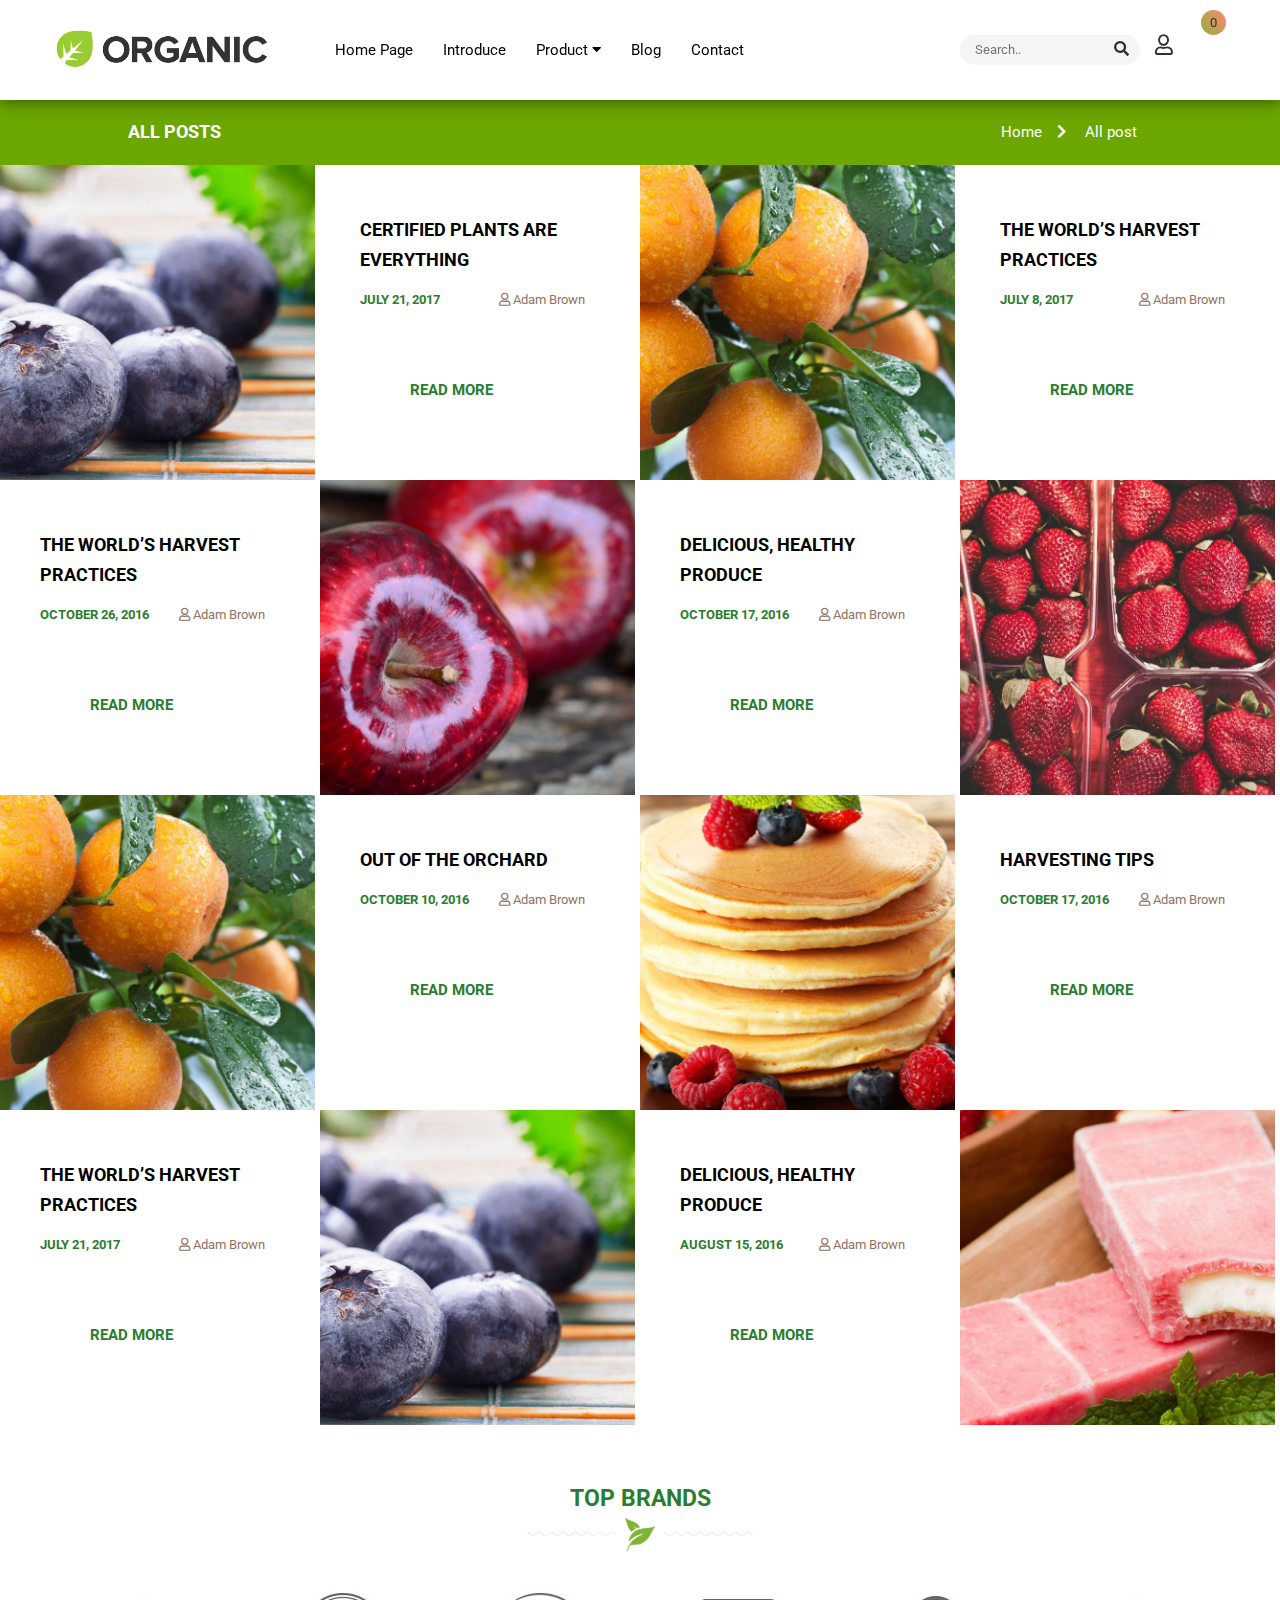
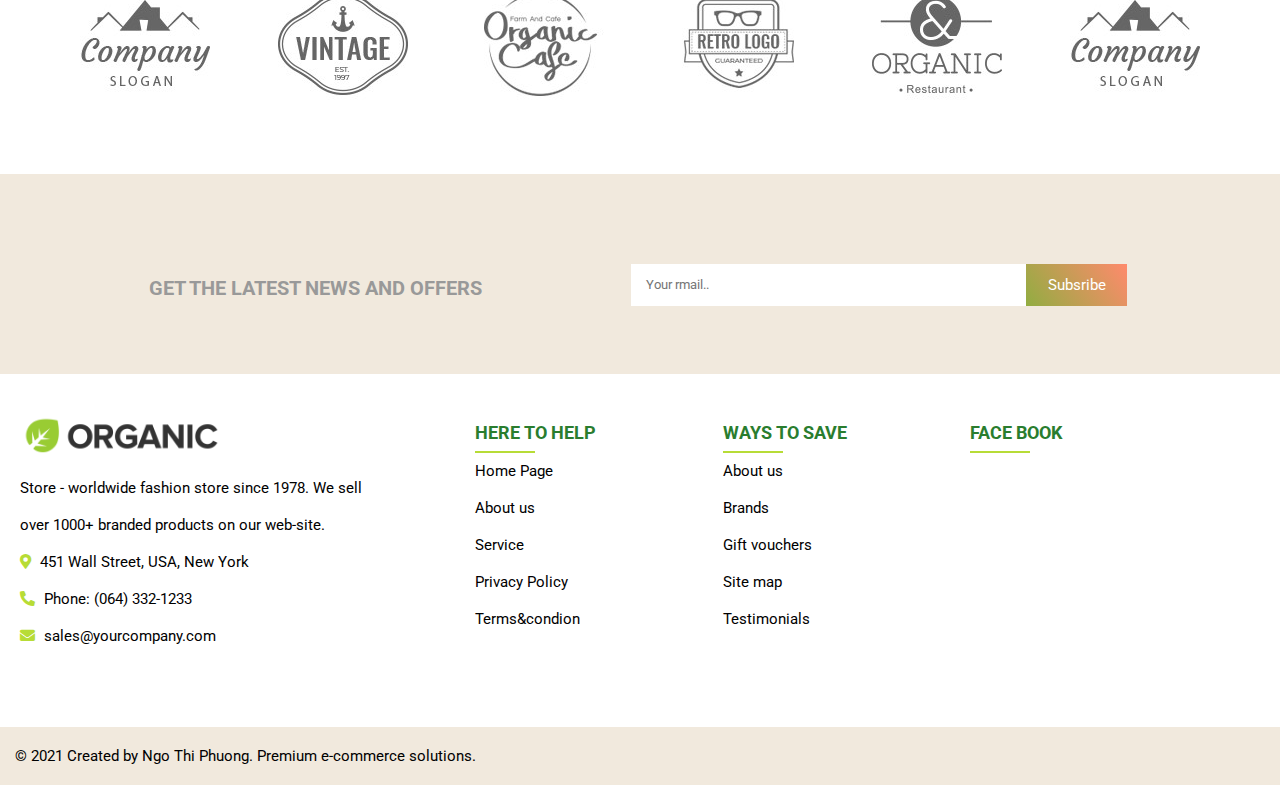
<file: blog.html>
<!DOCTYPE html>
<html lang="en">

<head>
    <meta charset="UTF-8">
    <meta http-equiv="X-UA-Compatible" content="IE=edge">
    <meta name="viewport" content="width=device-width, initial-scale=1.0">
    <title>Document</title>
    <link rel="stylesheet" href="style.css">
    <link rel="stylesheet" href="styleblog1.css">
    <link rel="stylesheet" href="https://pro.fontawesome.com/releases/v5.10.0/css/all.css" />
    <link
        href="https://fonts.googleapis.com/css2?family=Montserrat:ital,wght@0,300;0,400;1,300;1,400&family=Roboto:ital,wght@0,100;0,300;1,100;1,300&display=swap"
        rel="stylesheet">
</head>

<body>
    <div id="container">
        <div id="header">
            <div class="header-logo">
                <img class="oganic" src="img/logo1.png" alt="">

            </div>
            <div class="menu">
                <div class="menu-item">
                    <ul class="menu-item1">
                        <li><a href="index.html">Home Page</a></li>
                        <li><a href="gioithieu.html
                            ">Introduce</a></li>
                        <li><a href="sanpham.html">Product <i class="fas fa-caret-down"></i>

                            </a>
                            <ul class="submenu">
                                <li><a href="sanpham.html">
                                        Vegetables</a></li>
                                <li><a href="sanpham.html">Seafood </a></li>
                                <li><a href="sanpham.html">Radish</a></li>
                                <li><a href="sanpham.html">Nuts</a></li>
                                <li><a href="sanpham.html">Fresh food</a></li>

                            </ul>
                        </li>
                        <li><a href="blog.html">Blog</a></li>
                        <li><a href="lienhe.html">Contact</a></li>
                    </ul>

                </div>
            </div>
            <div class="cac-icon">
                <div class="search">
                    <input type="text " placeholder="Search..">
                    <i class="fas fa-search"></i>
                </div>
                <div class="icon">
                    <i class="far fa-user user">
                        <div class="people">
                            <a class="nut " href="">Đăng nhập</a>

                            <a class="nut" href="">Đăng kí</a>

                        </div>
                    </i>
                    <i class="far fa-shopping-basket">
                        <div class="giohang">
                            <p>Không có sản phẩm nào trong giỏ hàng</p>
                        </div>
                        <div class="number1">
                            <p>0</p>
                        </div>
                    </i>


                </div>

            </div>
        </div>
        <div id="content-block">

            <div class="block-all">

                <div class="block-top">
                    <div class="all">
                        <h3>ALL POSTS</h3>

                    </div>
                    <div class="all-right">
                        <a href="">Home</a><i class="fas fa-chevron-right"></i>
                        <a href="">All post</a>
                    </div>

                </div>
            </div>
            <div class="block-item">

                <div class="block-item1">
                    <a class="icon-eye" href=""><i class="fas fa-eye"></i></a>
                    <img src="img/blog4.jpg" alt="">
                    <div class="test">

                    </div>


                </div>

                <div class="block-item2">
                    <h3>CERTIFIED PLANTS ARE EVERYTHING</h3>
                    <div class="item2-text">
                        <p class="july">JULY 21, 2017 </p>
                        <p class="people-adam"> <i class="far fa-user user"></i> Adam Brown</p>

                    </div>
                    <p><a class="read-more" href="">
                            <h4>READ MORE

                            </h4>
                        </a></p>
                </div>

                <div class="block-item1">
                    <a class="icon-eye" href=""><i class="fas fa-eye"></i></a>
                    <img src="img/blog8.jpg" alt="">


                </div>

                <div class="block-item2">
                    <h3>The World’s Harvest Practices</h3>
                    <div class="item2-text">
                        <p class="july">JULY 8, 2017 </p>
                        <p class="people-adam"> <i class="far fa-user user"></i> Adam Brown</p>

                    </div>
                    <p><a class="read-more" href="">
                            <h4>READ MORE

                            </h4>
                        </a></p>
                </div>


                <div class="block-item2">
                    <h3>The World’s Harvest Practices</h3>
                    <div class="item2-text">
                        <p class="july">OCTOBER 26, 2016 </p>
                        <p class="people-adam"> <i class="far fa-user user"></i> Adam Brown</p>

                    </div>
                    <p><a class="read-more" href="">
                            <h4>READ MORE

                            </h4>
                        </a></p>
                </div>
                <div class="block-item1">
                    <a class="icon-eye" href=""><i class="fas fa-eye"></i></a><img src="img/blog7.jpg" alt="">
                </div>
                <div class="block-item2">
                    <h3>Delicious, Healthy Produce</h3>
                    <div class="item2-text">
                        <p class="july">OCTOBER 17, 2016 </p>
                        <p class="people-adam"> <i class="far fa-user user"></i> Adam Brown</p>

                    </div>
                    <p><a class="read-more" href="">
                            <h4>READ MORE

                            </h4>
                        </a></p>
                </div>
                <div class="block-item1"> <a class="icon-eye" href=""><i class="fas fa-eye"></i></a><img
                        src="img/blog1.jpg" alt=""></div>
                <div class="block-item1"> <a class="icon-eye" href=""><i class="fas fa-eye"></i></a><img
                        src="img/blog8.jpg" alt=""></div>
                <div class="block-item2">
                    <h3>Out of the Orchard</h3>
                    <div class="item2-text">
                        <p class="july">OCTOBER 10, 2016 </p>
                        <p class="people-adam"> <i class="far fa-user user"></i> Adam Brown</p>

                    </div>
                    <p><a class="read-more" href="">
                            <h4>READ MORE

                            </h4>
                        </a></p>
                </div>
                <div class="block-item1"> <a class="icon-eye" href=""><i class="fas fa-eye"></i></a><img
                        src="img/blog2.jpg" alt=""></div>
                <div class="block-item2">
                    <h3>Harvesting Tips</h3>
                    <div class="item2-text">
                        <p class="july">OCTOBER 17, 2016 </p>
                        <p class="people-adam"> <i class="far fa-user user"></i> Adam Brown</p>

                    </div>
                    <p><a class="read-more" href="">
                            <h4>READ MORE

                            </h4>
                        </a></p>
                </div>


                <div class="block-item2">
                    <h3>The World’s Harvest Practices</h3>
                    <div class="item2-text">
                        <p class="july">JULY 21, 2017 </p>
                        <p class="people-adam"> <i class="far fa-user user"></i> Adam Brown</p>

                    </div>
                    <p><a class="read-more" href="">
                            <h4>READ MORE

                            </h4>
                        </a></p>
                </div>
                <div class="block-item1"> <a class="icon-eye" href=""><i class="fas fa-eye"></i></a><img
                        src="img/blog4.jpg" alt=""></div>
                <div class="block-item2">
                    <h3>Delicious, Healthy Produce</h3>
                    <div class="item2-text">
                        <p class="july">AUGUST 15, 2016 </p>
                        <p class="people-adam"> <i class="far fa-user user"></i> Adam Brown</p>

                    </div>
                    <p><a class="read-more" href="">
                            <h4>READ MORE

                            </h4>
                        </a></p>
                </div>
                <div class="block-item1"> <a class="icon-eye" href=""><i class="fas fa-eye"></i></a><img
                        src="img/blog5.jpg" alt=""></div>


            </div>


        </div>
        <div id="top-barnd-name">
            <h2>top brands</h2>
            <img src="img/footer1.jpg" alt="">
            <div class="khoi-brands">
                <img src="img/top_1.jpg" alt="">
                <img src="img/top_2.jpg" alt="">
                <img src="img/top_3.jpg" alt="">
                <img src="img/top_4.jpg" alt="">
                <img src="img/top_8.jpg" alt="">
                <img src="img/top_6.jpg" alt="">
                
            </div>


        </div>
        <div id="footer">
            <div class="footer-top">
                <h2 class="the_laster">GET THE LATEST NEWS AND OFFERS
                </h2>

                <div class="subsribe">
                    <div class="subsribe-item">

                        <input type="search" placeholder="Your rmail..">
                        <button>Subsribe</button>
                    </div>

                </div>
            </div>
            <div class="footer-bottom">
                <div class="block-footer">
                    <div class="footer-item item-left">
                        <img src="img/logo1.png" alt="">

                        <ul class="store">

                            <li>


                                Store - worldwide fashion store since 1978. We sell over 1000+ branded products on
                                our web-site.</li>

                            <li> <i class="fas fa-map-marker-alt"></i>
                                <p>

                                    451 Wall Street, USA, New York
                            </li>
                            </p>
                            <li><i class="fas fa-phone-alt"></i>
                                <p>

                                    Phone: (064) 332-1233
                            </li>
                            </p>
                            <li> <i class="fas fa-envelope"></i>

                                <p>

                                    sales@yourcompany.com
                            </li>
                            </p>
                        </ul>

                    </div>
                    <div class="footer-item">
                        <h2 class="the_laster">HERE TO HELP</h2>
                        <hr class="footer_hr">
                        <ul>
                            <li>
                                Home Page</li>
                            <li>
                                About us</li>
                            <li>Service</li>
                            <li>Privacy Policy</li>
                            <li>Terms&condion</li>
                        </ul>


                    </div>
                    <div class="footer-item ">
                        <h2 class="the_laster">WAYS TO SAVE</h2>
                        <hr class="footer_hr">
                        <ul>
                            <li>About us</li>
                            <li>Brands</li>
                            <li>Gift vouchers</li>
                            <li>Site map</li>
                            <li>Testimonials</li>
                        </ul>

                    </div>
                    <div class="footer-item">
                        <h2 class="the_laster">FACE BOOK</h2>
                        <hr class="footer_hr">
                        <iframe class="facebook"
                            src="https://www.facebook.com/plugins/page.php?href=https%3A%2F%2Fwww.facebook.com%2Feve.taoenvy%2F&tabs=timeline&width=290&height=235px&small_header=true&adapt_container_width=true&hide_cover=true&show_facepile=true&appId"
                            width="290" height="235px" style="border:none;overflow:hidden" scrolling="no"
                            frameborder="0" allowfullscreen="true"
                            allow="autoplay; clipboard-write; encrypted-media; picture-in-picture; web-share"></iframe>
                    </div>
                </div>

                <div class="make_by_creat">

                    <p class="make-by">
                        © 2021 Created by Ngo Thi Phuong. Premium e-commerce solutions.
                    </p>
                </div>

            </div>


        </div>


    </div>



</body>

</html>
</file>
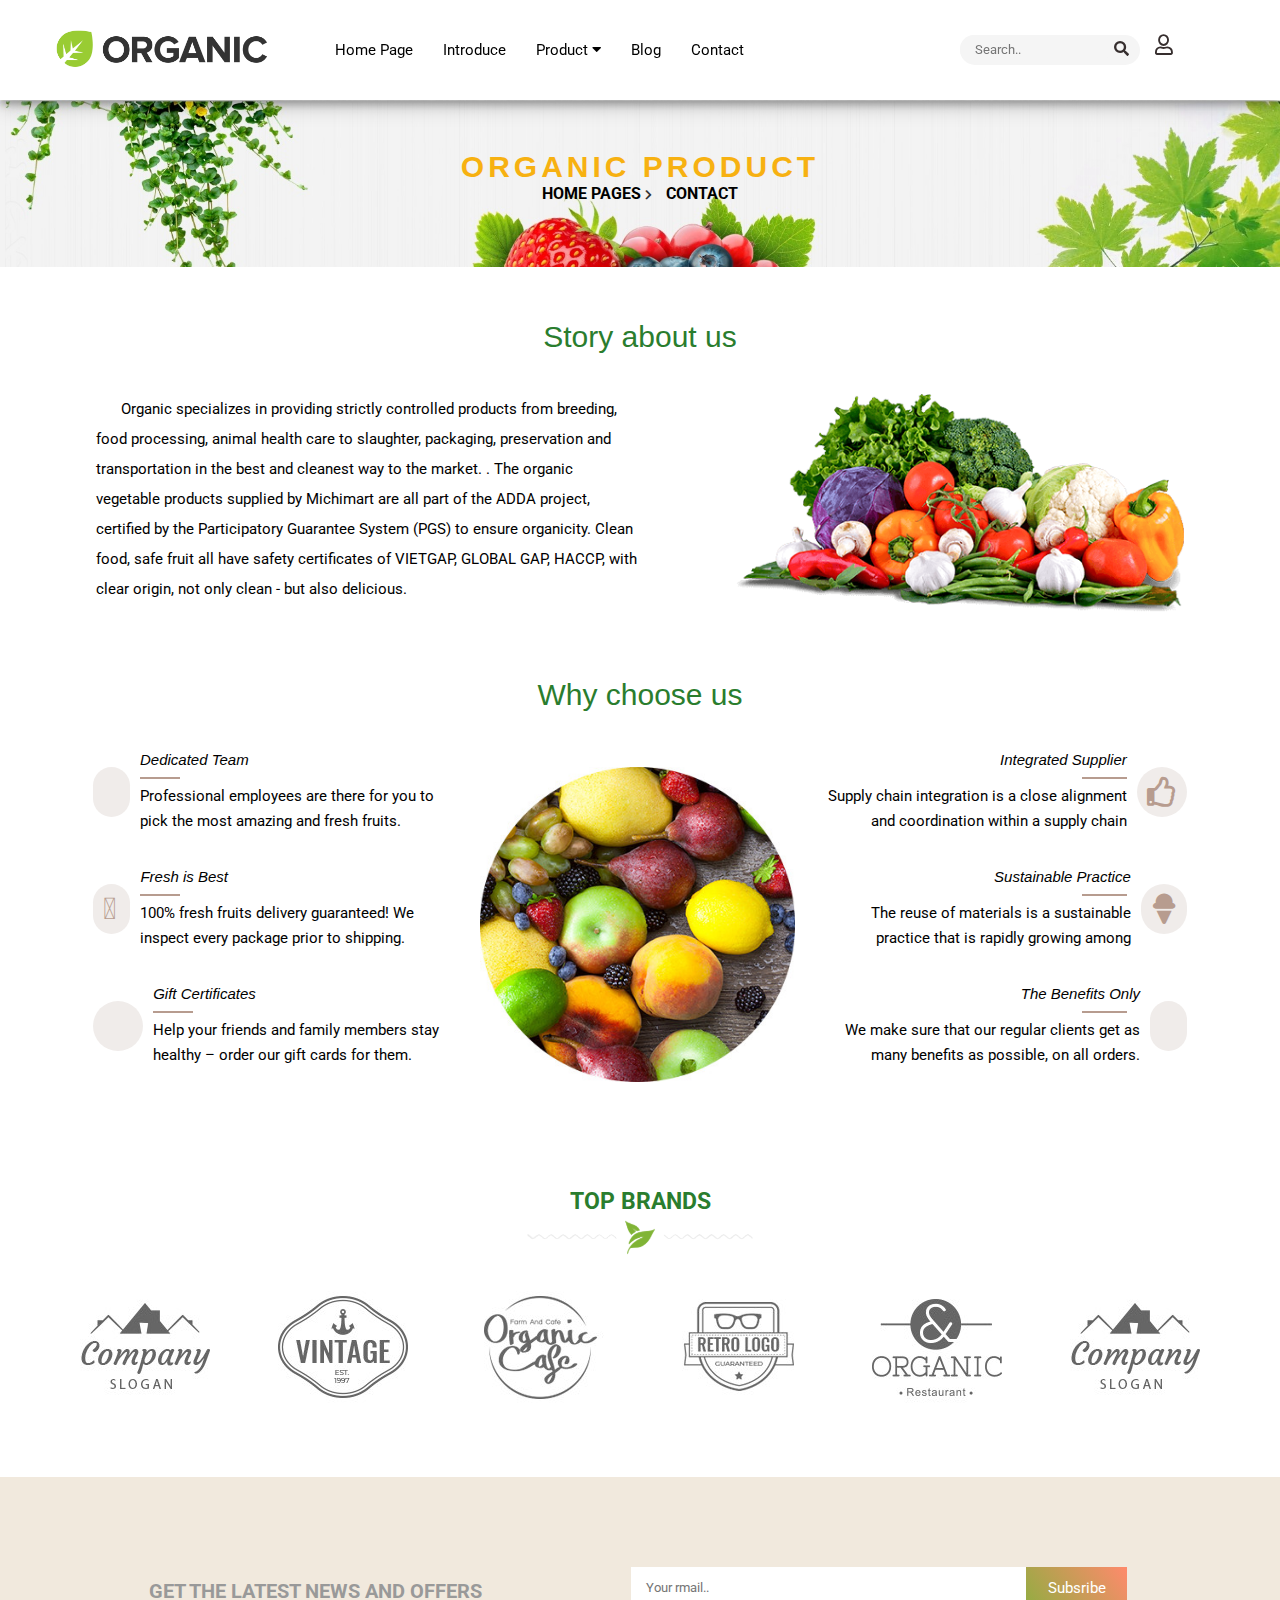
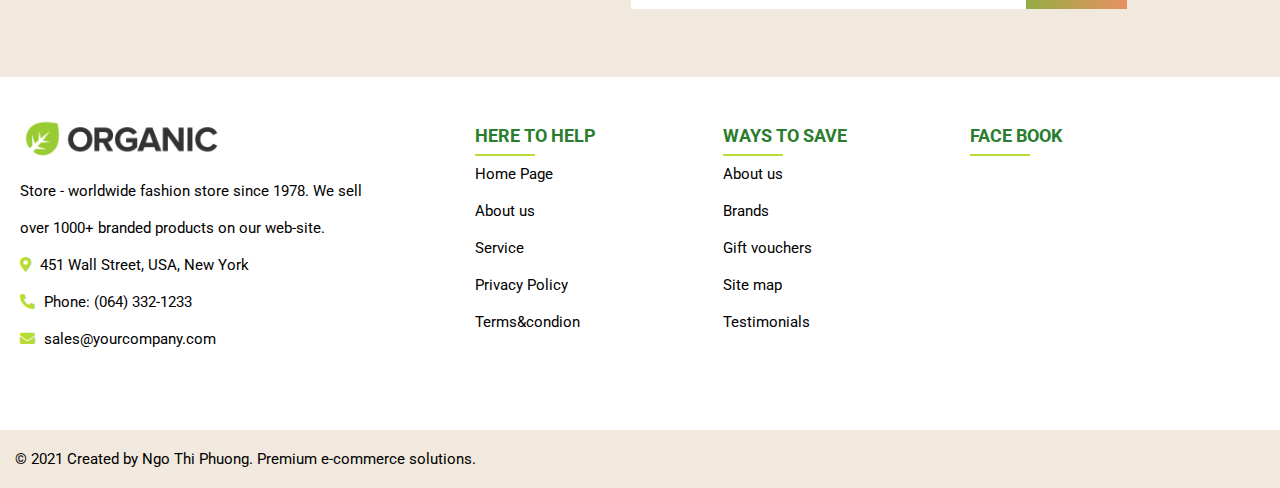
<file: gioithieu.html>
<!DOCTYPE html>
<html lang="en">

<head>
    <meta charset="UTF-8">
    <meta http-equiv="X-UA-Compatible" content="IE=edge">
    <meta name="viewport" content="width=device-width, initial-scale=1.0">
    <title>Document</title>
</head>
<link rel="stylesheet" href="https://pro.fontawesome.com/releases/v5.10.0/css/all.css" />
<link
    href="https://fonts.googleapis.com/css2?family=Montserrat:ital,wght@0,300;0,400;1,300;1,400&family=Roboto:ital,wght@0,100;0,300;1,100;1,300&display=swap"
    rel="stylesheet">
<link rel="stylesheet" href="stylegioithieu.css">
<link rel="stylesheet" href="style.css">

<body>
    <div id="container">
        <div id="header">
            <div class="header-logo">
                <img class="oganic" src="img/logo1.png" alt="">

            </div>
            <div class="menu">
                <div class="menu-item">
                    <ul class="menu-item1">
                        <li><a href="index.html">Home Page</a></li>
                        <li><a href="gioithieu.html">Introduce</a></li>
                        <li><a href="sanpham.html">Product <i class="fas fa-caret-down"></i>

                            </a>
                            <ul class="submenu">
                                <li><a href="sanpham.html">Vergetable</a></li>
                                <li><a href="sanpham.html">Seafood</a></li>
                                <li><a href="sanpham.html">Radish</a></li>
                                <li><a href="sanpham.html">Nuts</a></li>
                                <li><a href="sanpham.html">Fresh food</a></li>

                            </ul>
                        </li>
                        <li><a href="blog.html">Blog</a></li>
                        <li><a href="lienhe.html">Contact</a></li>
                    </ul>

                </div>
            </div>
            <div class="cac-icon">
                <div class="search">
                    <input type="text " placeholder="Search..">
                    <i class="fas fa-search"></i>
                </div>
                <div class="icon-menu">
                    <i class="far fa-user user"></i>
                    <i class="far fa-shopping-basket"></i>
                </div>

            </div>

        </div>
        <div id="content">
            <div class="banner">
                <div class="banner-text">

                    <H1 class=gioithieu>ORGANIC Product
                    </H1>

                    <div class="trangchu-lienhe">
                        <a href="index.html">Home Pages
                            <i class="fas fa-chevron-right"></i></a>
                        <a href="">Contact</a>
                    </div>
                </div>



            </div>
            <div class="khoi-content  ">
                <h3>

                    Story about us
                </h3>
                <div class="content-text">
                    <p>
                        Organic specializes in providing strictly controlled products from breeding, food processing,
                        animal health care to slaughter, packaging, preservation and transportation in the best and
                        cleanest way to the market. . The organic vegetable products supplied by Michimart are all part
                        of the ADDA project, certified by the Participatory Guarantee System (PGS) to ensure organicity.
                        Clean food, safe fruit all have safety certificates of VIETGAP, GLOBAL GAP, HACCP, with clear
                        origin, not only clean - but also delicious.
                    </p>
                    <div class="introphoto">

                        <img class="anh-gt1" src="img/gioithieu1.png" alt="">
                    </div>

                </div>

            </div>
            <div class="why-gioithieu">
                <h3>Why choose us</h3>
                <div class="why">

                    <div class="why-light ">
                        <div class="icon-why ">

                            <div class="icon icon-phai">
                                <i class="fas fa-heart-circle"></i>
                            </div>
                            <div class="why-text text-trai">
                                <p class="text-content2">Dedicated Team</p>
                                <hr>
                                <p>
                                    Professional employees are there for you to pick the most amazing and fresh fruits.
                                </p>

                            </div>
                        </div>
                        <div class="icon-why">

                            <div class="icon">
                                <i class="fal fa-gift"></i>
                            </div>
                            <div class="why-text">
                                <p class="text-content2"> Fresh is Best</p>
                                <hr>
                                <p>

                                    100% fresh fruits delivery guaranteed! We inspect every package prior to shipping.
                                </p>

                            </div>
                        </div>
                        <div class="icon-why">

                            <div class="icon">
                                <i class="far fa-carrot"></i>
                            </div>
                            <div class="why-text">
                                <p class="text-content2"> Gift Certificates</p>
                                <hr>
                                <p>

                                    Help your friends and family members stay healthy – order our gift cards for them.
                                </p>

                            </div>
                        </div>
                    </div>
                    <div class="why-center">
                        <img class="anh-gt2" src="img/gioithieu2.jpg" alt="">
                    </div>
                    <div class="why-right ">
                        <div class="icon-why">


                            <div class="why-text">
                                <p class="text-content2">Integrated Supplier</p>
                                <hr>
                                <p>
                                    Supply chain integration is a close alignment and coordination within a supply chain
                                </p>

                            </div>
                            <div class="icon">
                                <i class="far fa-thumbs-up"></i>
                            </div>
                        </div>
                        <div class="icon-why">
                            <div class="why-text">
                                <p class="text-content2">Sustainable Practice</p>
                                <hr>
                                <p>
                                    The reuse of materials is a sustainable practice that is rapidly growing among
                                   
                                </p>
                            </div>
                            <div class="icon">
                                <i class="fas fa-ice-cream"></i>
                            </div>

                        </div>
                        <div class="icon-why">
                            <div class="why-text">
                                <p class="text-content2">The Benefits Only</p>
                                <hr>
                                <p>
                                </p>
                                We make sure that our regular clients get as many benefits as possible, on all orders.

                            </div>
                            <div class="icon">
                                <i class="fas fa-heart-circle"></i>

                            </div>

                        </div>
                    </div>
                </div>


            </div>
        </div>
        <div id="top-barnd-name">
            <h2>top brands</h2>
            <img src="img/footer1.jpg" alt="">
            <div class="khoi-brands">
                <img src="img/top_1.jpg" alt="">
                <img src="img/top_2.jpg" alt="">
                <img src="img/top_3.jpg" alt="">
                <img src="img/top_4.jpg" alt="">
                <img src="img/top_8.jpg" alt="">
                <img src="img/top_6.jpg" alt="">
                
            </div>


        </div>
        <div id="footer">
            <div class="footer-top">
                <h2 class="the_laster">GET THE LATEST NEWS AND OFFERS
                </h2>

                <div class="subsribe">
                    <div class="subsribe-item">

                        <input type="search" placeholder="Your rmail..">
                        <button>Subsribe</button>
                    </div>

                </div>
            </div>
            <div class="footer-bottom">
                <div class="block-footer">
                    <div class="footer-item item-left">
                        <img src="img/logo1.png" alt="">

                        <ul class="store">

                            <li>


                                Store - worldwide fashion store since 1978. We sell over 1000+ branded products on
                                our web-site.</li>

                            <li> <i class="fas fa-map-marker-alt"></i>
                                <p>

                                    451 Wall Street, USA, New York
                            </li>
                            </p>
                            <li><i class="fas fa-phone-alt"></i>
                                <p>

                                    Phone: (064) 332-1233
                            </li>
                            </p>
                            <li> <i class="fas fa-envelope"></i>

                                <p>

                                    sales@yourcompany.com
                            </li>
                            </p>
                        </ul>

                    </div>
                    <div class="footer-item">
                        <h2 class="the_laster">HERE TO HELP</h2>
                        <hr class="footer_hr">
                        <ul>
                            <li>
                                Home Page</li>
                            <li>
                                About us</li>
                            <li>Service</li>
                            <li>Privacy Policy</li>
                            <li>Terms&condion</li>
                        </ul>


                    </div>
                    <div class="footer-item ">
                        <h2 class="the_laster">WAYS TO SAVE</h2>
                        <hr class="footer_hr">
                        <ul>
                            <li>About us</li>
                            <li>Brands</li>
                            <li>Gift vouchers</li>
                            <li>Site map</li>
                            <li>Testimonials</li>
                        </ul>

                    </div>
                    <div class="footer-item">
                        <h2 class="the_laster">FACE BOOK</h2>
                        <hr class="footer_hr">
                        <iframe class="facebook"
                            src="https://www.facebook.com/plugins/page.php?href=https%3A%2F%2Fwww.facebook.com%2Feve.taoenvy%2F&tabs=timeline&width=290&height=235px&small_header=true&adapt_container_width=true&hide_cover=true&show_facepile=true&appId"
                            width="290" height="235px" style="border:none;overflow:hidden" scrolling="no"
                            frameborder="0" allowfullscreen="true"
                            allow="autoplay; clipboard-write; encrypted-media; picture-in-picture; web-share"></iframe>
                    </div>
                </div>

                <div class="make_by_creat">

                    <p class="make-by">
                        © 2021 Created by Ngo Thi Phuong. Premium e-commerce solutions.
                    </p>
                </div>

            </div>


        </div>

    </div>

</body>

</html>
</file>
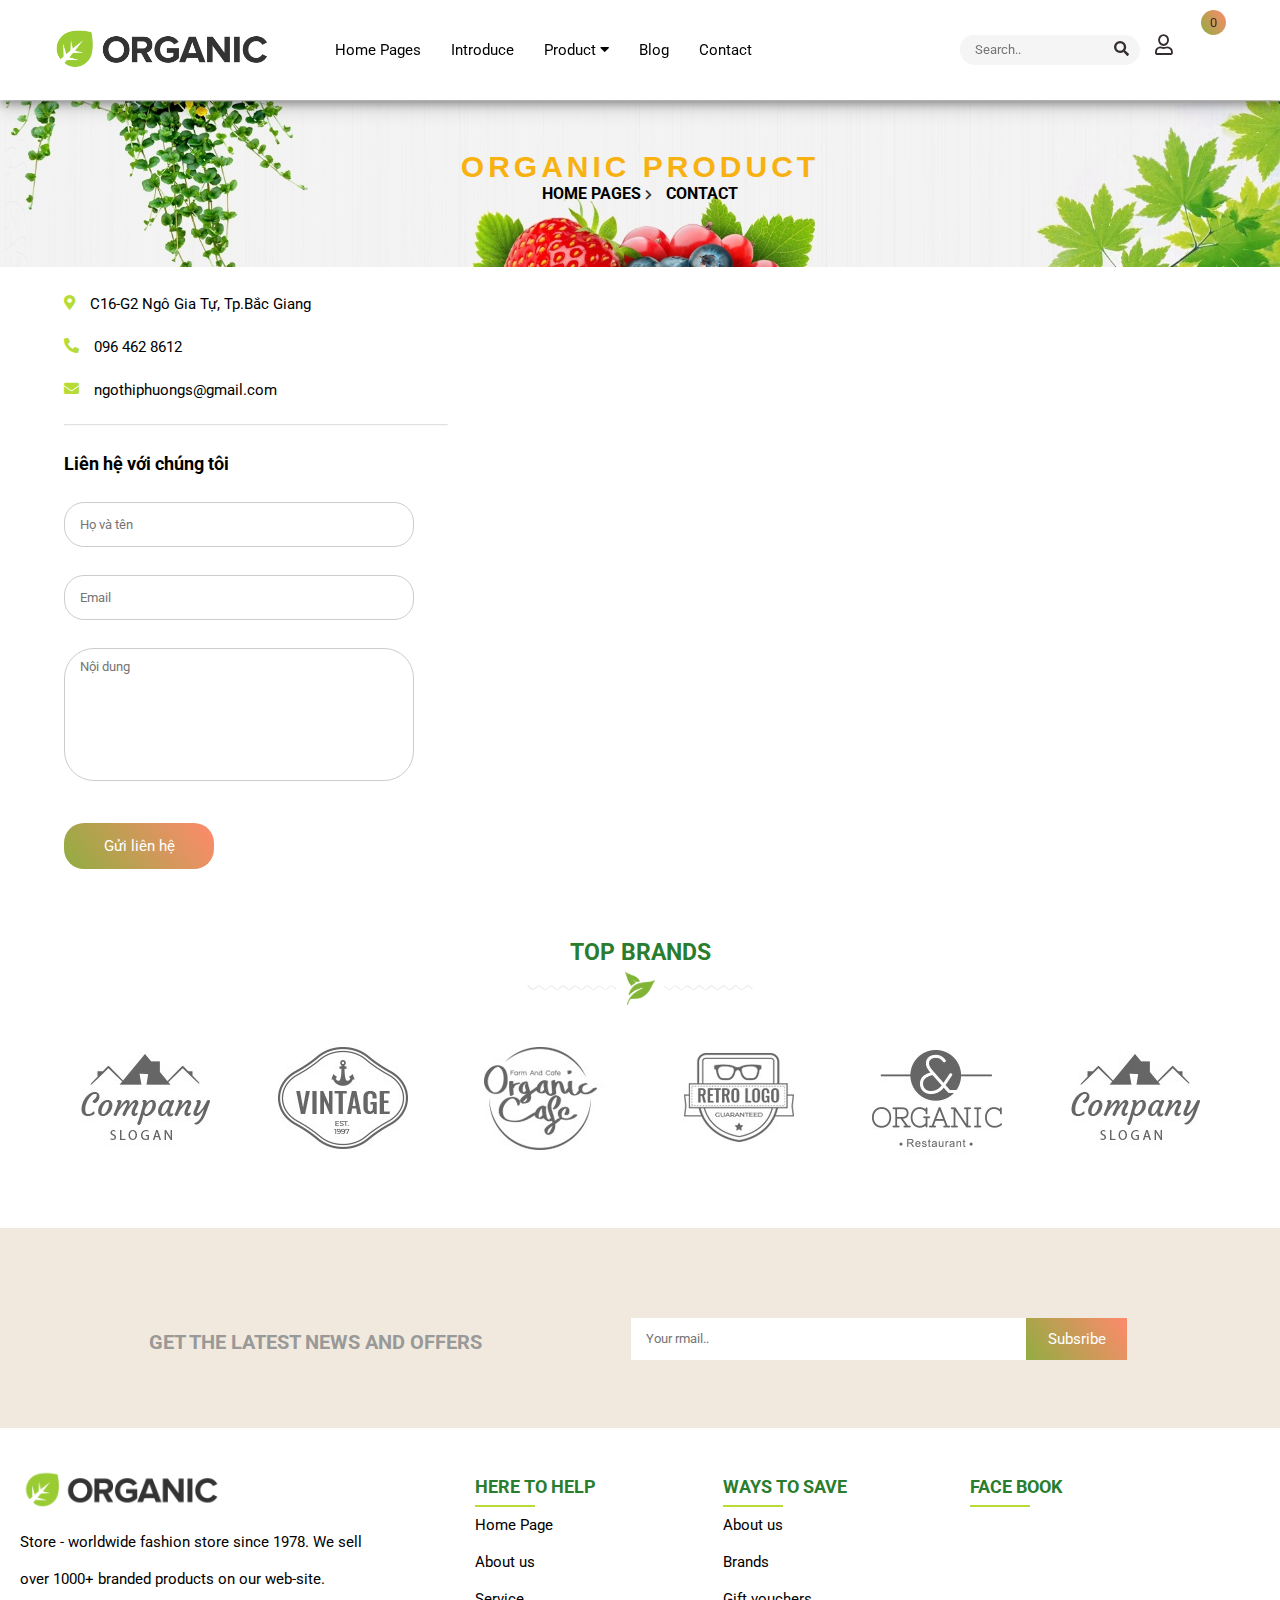
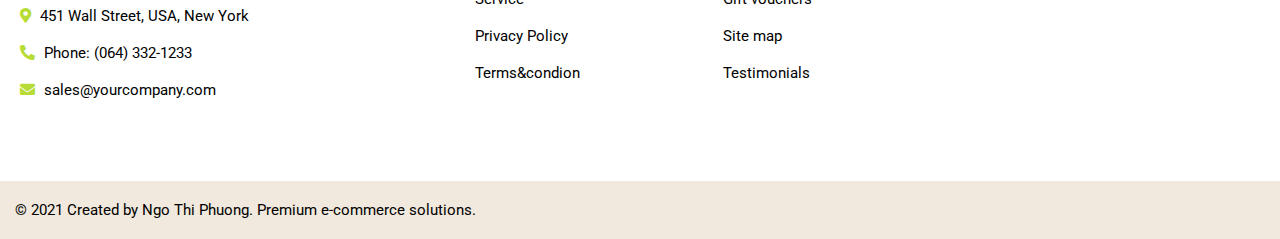
<file: lienhe.html>
<!DOCTYPE html>
<html lang="en">

<head>
    <meta charset="UTF-8">
    <meta http-equiv="X-UA-Compatible" content="IE=edge">
    <meta name="viewport" content="width=device-width, initial-scale=1.0">
    <title>Document</title>
    <link rel="stylesheet" href="stylelienhe.css">
    <link rel="stylesheet" href="https://pro.fontawesome.com/releases/v5.10.0/css/all.css" />
    <link
        href="https://fonts.googleapis.com/css2?family=Montserrat:ital,wght@0,300;0,400;1,300;1,400&family=Roboto:ital,wght@0,100;0,300;1,100;1,300&display=swap"
        rel="stylesheet">
        <link rel="stylesheet" href="style.css">
</head>

<body>
    <div id="container">
        <div id="header">
            <div class="header-logo">
                <img class="oganic" src="img/logo1.png" alt="">

            </div>
            <div class="menu">
                <div class="menu-item">
                    <ul class="menu-item1">
                        <li><a href="index.html">Home Pages</a></li>
                        <li><a href="gioithieu.html">Introduce</a></li>
                        <li><a href="sanpham.html">Product <i class="fas fa-caret-down"></i>

                            </a>
                            <ul class="submenu">
                                <li><a href="sanpham.html"> Vegetables</a></li>
                                <li><a href="sanpham.html">Seafood </a></li>
                                <li><a href="sanpham.html">Radish</a></li>
                                <li><a href="sanpham.html">Nuts</a></li>
                                <li><a href="sanpham.html">Fresh food</a></li>

                            </ul>
                        </li>
                        <li><a href="blog.html">Blog</a></li>
                        <li><a href="lienhe.html">Contact</a></li>
                    </ul>

                </div>
            </div>
            <div class="cac-icon">
                <div class="search">
                    <input type="text " placeholder="Search..">
                    <i class="fas fa-search"></i>
                </div>
                <div class="icon">
                    <i class="far fa-user user">
                        <div class="people">
                         <a class="nut " href="">Đăng nhập</a>

                                <a class="nut" href="">Đăng kí</a>
                           
                        </div>
                    </i>
                    <i class="far fa-shopping-basket">
                        <div class="giohang">
                            <p>Không có sản phẩm nào trong giỏ hàng</p>
                        </div>
                        <div class="number1">
                            <p>0</p>
                        </div>
                    </i>
                </div>
            </div>

        </div>
        <div id="content">
            <div class="banner">
                <div class="banner-text">

                    <H1 class=gioithieu>ORGANIC Product
                    </H1>

                    <div class="trangchu-lienhe">
                        <a href="index.html">Home Pages
                            <i class="fas fa-chevron-right"></i></a>
                        <a href="">Contact</a>
                    </div>
                </div>



            </div>

            <div class="noidung">
                <div class="content-left">
                    <ul class="diachi">
                        <li><i class="fas fa-map-marker-alt"></i>
                            <p>C16-G2 Ngô Gia Tự, Tp.Bắc Giang</p>
                        </li>
                        <li><i class="fas fa-phone-alt"></i>
                            <p> 096 462 8612</p>
                        </li>
                        <li><i class="fas fa-envelope"></i>
                            <p>ngothiphuongs@gmail.com</p>
                        </li>
                    </ul>
                    <hr>
                    <div class="gui">

                        <h3>Liên hệ với chúng tôi</h3>
                    </div>
                    <div class="gui">

                        <input type="text" placeholder="Họ và tên">
                    </div>
                    <div class="gui">

                        <input class="gui_lienhe" type="text" placeholder="Email">
                    </div>
                    <div class="gui">

                        <textarea name="" id="" cols="30" rows="10" placeholder="Nội dung"></textarea>
                    </div>
                    <div class="gui-lienhe"><input type="submit" value="Gửi liên hệ"></div>
                </div>
                <div class="content-right">
                    <iframe
                        src="https://www.google.com/maps/embed?pb=!1m18!1m12!1m3!1d237857.45973420097!2d105.81977911221834!3d21.32986402144263!2m3!1f0!2f0!3f0!3m2!1i1024!2i768!4f13.1!3m3!1m2!1s0x31351a7b1b7b2ac1%3A0x7a90cb6a6f9a0bd3!2zSGnhu4dwIEjDsmEsIELhuq9jIEdpYW5nLCBWaeG7h3QgTmFt!5e0!3m2!1svi!2s!4v1639097793380!5m2!1svi!2s"
                        width="600" height="450" style="border:0;" allowfullscreen="" loading="lazy"></iframe>

                </div>
            </div>

        </div>
  

    <div id="top-barnd-name">
        <h2>top brands</h2>
        <img src="img/footer1.jpg" alt="">
        <div class="khoi-brands">
            <img src="img/top_1.jpg" alt="">
            <img src="img/top_2.jpg" alt="">
            <img src="img/top_3.jpg" alt="">
            <img src="img/top_4.jpg" alt="">
            <img src="img/top_8.jpg" alt="">
            <img src="img/top_6.jpg" alt="">
            
        </div>


    </div>
    <div id="footer">
        <div class="footer-top">
            <h2 class="the_laster">GET THE LATEST NEWS AND OFFERS
            </h2>

            <div class="subsribe">
                <div class="subsribe-item">

                    <input type="search" placeholder="Your rmail..">
                    <button>Subsribe</button>
                </div>

            </div>
        </div>
        <div class="footer-bottom">
            <div class="block-footer">
                <div class="footer-item item-left">
                    <img src="img/logo1.png" alt="">

                    <ul class="store">

                        <li>


                            Store - worldwide fashion store since 1978. We sell over 1000+ branded products on
                            our web-site.</li>

                        <li> <i class="fas fa-map-marker-alt"></i>
                            <p>

                                451 Wall Street, USA, New York
                        </li>
                        </p>
                        <li><i class="fas fa-phone-alt"></i>
                            <p>

                                Phone: (064) 332-1233
                        </li>
                        </p>
                        <li> <i class="fas fa-envelope"></i>

                            <p>

                                sales@yourcompany.com
                        </li>
                        </p>
                    </ul>

                </div>
                <div class="footer-item">
                    <h2 class="the_laster">HERE TO HELP</h2>
                    <hr class="footer_hr">
                    <ul>
                        <li>
                            Home Page</li>
                        <li>
                            About us</li>
                        <li>Service</li>
                        <li>Privacy Policy</li>
                        <li>Terms&condion</li>
                    </ul>


                </div>
                <div class="footer-item ">
                    <h2 class="the_laster">WAYS TO SAVE</h2>
                    <hr class="footer_hr">
                    <ul>
                        <li>About us</li>
                        <li>Brands</li>
                        <li>Gift vouchers</li>
                        <li>Site map</li>
                        <li>Testimonials</li>
                    </ul>

                </div>
                <div class="footer-item">
                    <h2 class="the_laster">FACE BOOK</h2>
                    <hr class="footer_hr">
                    <iframe class="facebook"
                        src="https://www.facebook.com/plugins/page.php?href=https%3A%2F%2Fwww.facebook.com%2Feve.taoenvy%2F&tabs=timeline&width=290&height=235px&small_header=true&adapt_container_width=true&hide_cover=true&show_facepile=true&appId"
                        width="290" height="235px" style="border:none;overflow:hidden" scrolling="no"
                        frameborder="0" allowfullscreen="true"
                        allow="autoplay; clipboard-write; encrypted-media; picture-in-picture; web-share"></iframe>
                </div>
            </div>

            <div class="make_by_creat">

                <p class="make-by">
                    © 2021 Created by Ngo Thi Phuong. Premium e-commerce solutions.
                </p>
            </div>

        </div>


    </div>


    

</div>


</body>

</html>
</file>
<file: style.css>
* {
    margin: 0px;
    padding: 0px;
    box-sizing: border-box;
    font-family: 'Roboto', sans-serif;

}

:root {
    --primary-color: #8b8b99;
    --color-while: #ffff;
    --color-green: #2A7D2E;
    --color-grn: #b7dc36;
}


.menu-item .menu-item1 {
    display: flex;
}

body {
    background-color: #ffffff;

}

html {
    font-size: 15px;
}

.menu {
    display: flex;
}

#header {
    box-shadow: 0 4px 8px 0 rgba(0, 0, 0, 0.2), 0 6px 20px 0 rgba(0, 0, 0, 0.19);
    top: 0px;
    display: flex;
    width: 100%;
    height: 100px;
    position: fixed;
    z-index: 10;
    background-color: #ffff;
}

.header-logo {
    width: 25%;
    background: var(--color-while);
    text-align: center;
    margin-top: 25px;




}

.oganic {
    width: 220px;

}

.menu {
    line-height: 100px;
    width: 50%;
    /* justify-content: space-between; */
    /* background-color: #ffff; */

}

.menu-item1>li>a:hover {
    color: var(--color-green);
}

.submenu li a:hover {
    background-color: yellowgreen;
    border-bottom: yellowgreen;
    color: var(--color-while);
}

.menu-item1 {
    position: relative;
}

.menu-item1 li {
    list-style: none;

}

.menu-item1 li a {
    text-decoration: none;
    padding: 0px 15px;
    /* color: #000; */
    color: black;
    display: block;
}

/* TÌM KIẾMS */
.cac-icon {
    display: flex;
}

/* nut bên trái */
.cac-icon {
    width: 25%;
    margin-top: 35px;

}

.menu-item1 .fal {
    font-weight: 300;
    color: rgb(277, 65, 72);
}

/* phan */
.giohang {
    width: 240px;
    height: 68px;
    background: var(--color-while);
    position: absolute;
    right: 0px;
    border-radius: 8px;
    bottom: -100px;
    border: 1px solid var(--color-green);
    box-shadow: 0px 10px 27px 12px rgb(0 0 0 / 5%);
    display: none;

}

.icon .fa-shopping-basket:hover .giohang {
    display: block;
}

.giohang>p {
    font-size: 15px;
    margin: 13px 15px;
    line-height: 20px;

}

.icon .fa-user {
    position: relative;
}

.people {
    background: white;
    width: 180px;
    height: 80px;
    right: 0px;
    bottom: -110px;
    position: absolute;
    text-align: center;
    border-radius: 12px;
    border: 1px solid var(--color-green);
    display: none;
    box-shadow: 0px 10px 27px 12px rgb(0 0 0 / 5%);


}

.people a {
    display: block;
    color: var(--color-while);

    padding: 10px 0px;
    width: 150px;
    border-radius: 15px;
    background: -webkit-linear-gradient(35deg, #91ad41 0%, #ff8a6c 100%) !important;
    ;
    text-decoration: none;
    font-size: 15px;
    margin: 3px auto;

}

.icon .fa-user:hover .people {
    display: block;
}

.number1>p {
    font-size: 13px;
}

.number1 {
    position: absolute;
    width: 25px;
    height: 25px;
    border-radius: 50%;
    text-align: center;
    line-height: 25px;
    bottom: 20px;
    left: 24px;
    background: -webkit-linear-gradient(35deg, #91ad41 0%, #ff8a6c 100%) !important;
    ;
}





.icon .fa-shopping-basket {
    position: relative;
    cursor: pointer;
}

.search {
    background-color: rgb(245, 245, 245);
    width: 180px;
    height: 30px;
    border-radius: 20px;
}

.search input {
    border: none;
    outline: none;
    height: 28px;
    background-color: rgb(245, 245, 245);
    border-radius: 20px;
    text-indent: 15px;
    width: 150px;
    cursor: pointer;
}

.search i {
    color: rgb(54, 46, 46);
}

.cac-icon .icon {}

.cac-icon .icon i {
    font-size: 20px;
    color: rgb(54, 46, 46);
    padding-left: 15px;
}

/* phần menu con */
.submenu {
    position: absolute;
    box-shadow: 0 4px 8px 0 rgba(0, 0, 0, 0.2), 0 6px 20px 0 rgba(0, 0, 0, 0.19);
    border-radius: 2px;
    z-index: 10;
    background: #ffff;
    width: 200px;
    display: none;
    visibility: hidden;
}

.submenu li a {
    text-decoration: none;
    display: block;
    text-indent: 10px;
    color: black;
    font-size: 15px;
    color: var(--primary-color);
    line-height: 45px;

}

.menu-item1>li:hover .submenu {
    display: block;
    visibility: visible;

}

/* an menu */

.slide {
    height: 300px;
    width: 100%;
    background-image: url('img/7.jpg');
}

.slide-anh {
    width: 100%;
    height: 400px;
    background-size: cover;
    background-image: url('img/anh8.jpg');

}

.cac-slide {

    position: relative;
    margin: 0px auto;
    width: 100%;
    height: auto;

}

.slide-text .text {
    letter-spacing: 4px;

}

.slide {
    width: 100%;

}

.anh-slide {
    width: 90%;
    bottom: 11%;
    text-align: center;
    left: 60px;
    position: absolute;
}

.anh-slide img {
    text-align: center;
    object-fit: cover;
    width: 100%;
    height: auto;
}

.slide-text {
    position: absolute;

}

.slide-text>p {
    line-height: 30px;
    margin: 30px 42px;
}

.cungcap {
    font-size: 18px;
}

.slide-text>hr {
    border: 1px solid var(--color-grn);
    width: 60px;
    margin: 0px auto;
    background: var(--color-grn);
}

.slide-text>h1 {
    text-transform: uppercase;
    font-style: italic;
    margin-top: 30px;
    color: #2A7D2E;

    font-size: 25px;
}

.slide-text>input {
    color: #b7dc36;
    border: 1px solid #b7dc36;
    width: 100px;
    height: 44px;
    background: white;
    cursor: pointer;
}

.slide-text>input:hover {
    background-color: #91ad41;
    color: #fff;
}

#content {
    margin-top: 80px;
}

/* nút xem ngay */


/* về chúng ta */

#product {
    text-align: center;
    height: auto;
    display: flex;
    justify-content: space-around;
    width: 90%;
    margin: 80px auto;

}

.yet {

    border: 1px solid black;
    width: 346px;
    height: 242px;
    position: relative;
}

.product-img {
    position: absolute;

    width: 100px;
    height: 100px;
    border-radius: 50px;
    border: 2px solid #2A7D2E;
    background: var(--color-while);
    top: -50px;
    left: 124px;

}

.product-img:hover img {
    transform: rotate(1turn);
}

.product-img img {
    margin-top: 19px;
    transition: 1.5s ease-out;


}

.yet h2 {
    margin-top: 65px;
    margin-bottom: 15px;
}

.yet p {
    line-height: 30px;
    color: #000;
    margin: 0px 20px;
    font-size: 16px;
}

/* SALE */
.supply {
    margin-top: -10px;
    height: auto;

}

.khoi-supply {
    display: flex;
    width: 90%;
    margin: auto;

}


.supply-gio img:hover {
    animation: shake 0.5s;
    animation-iteration-count: infinite;
}

@keyframes shake {
    0% {
        transform: translate(1px, 1px) rotate(0deg);
    }

    10% {
        transform: translate(-1px, -2px) rotate(-1deg);
    }

    20% {
        transform: translate(-3px, 0px) rotate(1deg);
    }

    30% {
        transform: translate(3px, 2px) rotate(0deg);
    }

    40% {
        transform: translate(1px, -1px) rotate(1deg);
    }

    50% {
        transform: translate(-1px, 2px) rotate(-1deg);
    }

    60% {
        transform: translate(-3px, 1px) rotate(0deg);
    }

    70% {
        transform: translate(3px, 1px) rotate(-1deg);
    }

    80% {
        transform: translate(-1px, -1px) rotate(1deg);
    }

    90% {
        transform: translate(1px, 2px) rotate(0deg);
    }

    100% {
        transform: translate(1px, -2px) rotate(-1deg);
    }
}

.supply-gio {
    flex: 1;
}

.khoi-supply-text {
    flex: 1.5;
}

.date-sale {
    background-color: #b7dc36;
    height: 118px;
    justify-content: space-around;
}

.date-demo {
    display: flex;
    justify-content: space-around;


}

.khoi-date {

    padding-top: 30px;
}

.date-demo .day {
    flex: 1;
    text-align: center;
    font-size: 28px;
    color: var(--color-while);
    border-right: 1px solid var(--color-while);
}

.shop-now-sale {
    text-align: center;
}

.shop-now-sale>input {
    color: #b7dc36;
    font-size: 18px;
    width: 148px;
    height: 46px;
    border: 1px solid #b7dc36;
    background-color: #fff;
    margin: 20px 0px;
    text-align: center;
    text-transform: uppercase;
    cursor: pointer;
}

.shop-now-sale>input:hover {
    background-color: #b7dc36;
    color: var(--color-while);
}

.khoi-supply-text>p {
    margin: 20px 0px;

}

.supply {
    margin-bottom: 50px;

}

.supply-gio>img {
    width: 450px;
    text-align: center;
}

.khoi-supply-text>h2 {
    color: red;
    font-weight: bold;

}

.supply>h2 {
    text-transform: uppercase;
    text-align: center;
    margin-bottom: 30px;

    color: #2A7D2E;

}



.noidungduoi {
    display: flex;
    color: #555555;
    font-style: italic;
    line-height: 35px;
    margin-bottom: 100px;
}

.text-left {
    flex: 1;
    background-color: rgb(244, 238, 222);
    display: flex;
}

.text-right {
    flex: 1;
    background-color: #d4e0ab;
    display: flex;
    position: relative;
}



.noidungduoi img {
    width: 350px;
}

.anh_noidung {
    flex: 1;
}

.text-noidung {
    text-align: center;
    flex: 1;
}

.text-noidung h4 {
    font-size: 30px;
    padding-top: 20px;
}

.free_ship>img {
    position: absolute;
    bottom: 1px;
    width: 300px;
}

.text-noidung>a {
    width: 130px;
    height: 40px;

    display: block;
    line-height: 40px;

    text-align: center;
    margin: 15px auto;
    border-radius: 20px;
}

.btn_left {
    border: 2px solid rgb(245, 181, 113);
    color: rgb(245, 181, 113);
}

.btn_left:hover {
    background-color: rgb(245, 181, 113);
    color: #fff;
    transition: 0.4s ease-in;
}

.btn_right {
    border: 2px solid rgb(139, 157, 77);
    color: rgb(139, 157, 77);
}

.btn_right:hover {
    background: rgb(139, 157, 77);
    color: #fff;
    transition: 0.4s ease-in;
}

.ctner {
    position: relative;
}

.sale-phantram {
    width: 60px;
    top: 10px;
    height: 30px;
    left: 10px;
    background: orange;
    position: absolute;
    line-height: 30px;
    font-size: 14px;
    border-radius: 20px;
    color: white;


}


/* danh mục sản phẩm */
#fruit {
    height: auto;
    margin: auto;

}


.ctner {
    position: relative;

}

#fruit h2, #selling h2 {
    text-align: center;
    text-transform: uppercase;
    color: #2A7D2E;
    font-weight: bold;



}

#fruit>p, #selling>p {
    text-align: center;
    padding-top: 10px;
    opacity: 0.6;

}

.khoi-fruit li {
    margin: 15px 0px;
    border: 1px solid rgb(245, 245, 245);
}

.khoi-fruit {


    text-align: center;
    margin: auto;
    width: 90%;
    display: flex;
    flex-wrap: wrap;
    justify-content: space-around;
    margin-top: 20px;

}

/* ICON giỏ hàng */
.ctnner {
    position: relative;
}


.icon-overlay {
    position: absolute;
    width: 100%;
    height: 50px;
    bottom: 5%;
    opacity: 0;

}

.icon-overlay a i {
    line-height: 40px;
    font-size: 20px;
    color: var(--color-while);

}

.icon-overlay a {
    margin: 5px;
    border-radius: 50%;
    width: 40px;
    height: 40px;
    display: inline-block;
    background-color: var(--color-grn);
}

.ctnner:hover .icon-overlay {
    opacity: 1;

}

.icon-overlay a:hover {
    background-color: #2A7D2E;
    transition: 0.4s ease-in;
}

.ctnner:hover img {
    opacity: 0.6;
}

/* cac hover */
.khoi-fruit li:hover {
    box-shadow: 0 4px 8px 0 rgba(0, 0, 0, 0.2), 0 6px 20px 0 rgba(0, 0, 0, 0.19);
}

.khoi-fruit img {

    opacity: 1;
    display: block;

    transition: .5s ease;
    backface-visibility: hidden;

    width: 262px;
    height: 260px;

}



.container:hover .middle {
    opacity: 1;
}

.text3 {
    background-color: #b7dc36;
    /* opacity: 0.6; */
    color: white;



    font-size: 16px;
    padding: 16px 32px;
}

.ctner:hover img {
    opacity: 0.6;
}

.ctner:hover .middle {
    opacity: 1;
}


.middle {
    width: 263px;
    height: 50px;
    transition: .5s ease;
    opacity: 0;
    position: absolute;
    left: 131px;
    bottom: 50px;
    transform: translate(-50%, -50%);
    -ms-transform: translate(-50%, -50%);
    text-align: center;
}


.khoi-fruit li {
    width: 263px;
    height: 355px;
    list-style: none;
    background: rgb(245, 246, 251);
    line-height: 23px;
    font-weight: bold;
}

.khoi-fruit li .name-fruit {
    margin-top: 20px;
}

.name-fruit {
    font-weight: bold;
}

.gia {
    margin: 0px 70px;
    display: flex;
}

.gia .Gia-cu {
    margin-left: 25px;
    text-decoration: line-through;
    opacity: 0.6;
}

.Gia-moi {
    color: var(--color-green);
}

/* SẢN PHẨM BÁN CHẠY */
#selling {
    height: auto;

}

#selling h2 {
    margin-top: 80px;
}

/* Phần tin tức mới nhất */
#news {

    margin: auto;
    height: auto;
    width: 95%;

}

#news>img, #selling>img, #fruit>img {
    width: 250px;
    height: 50px;
    margin-left: 40%;

}

#news>h2 {
    text-align: center;
    margin-top: 80px;
    text-transform: uppercase;
    color: #2A7D2E;

}

.product-fruit, .cac-news {
    margin-top: 20px;
}

.image {
    height: 320px;
    width: 365px;
    overflow: hidden;
}

.news-item img {
    width: 100%;
    height: 100%;
    object-fit: cover;
    object-position: center;
    transition: 0.25s;
}

.image:hover img {
    transform: scale(1.2);
}

.news-item {
    display: flex;
    justify-content: space-around;

}

.news-item li {
    list-style: none;
    text-align: center;
    width: 365px;
    height: 450px;
    background:
        rgb(245, 246, 251);
}

.news-item li a {
    text-decoration: none;
}

.news-item .date {
    height: 40px;
    display: flex;
    background-color: rgb(234, 242, 245);
    line-height: 40px;
    /* bottom: 3px; */
}

.date p {
    padding: 0px 5px;
    font-size: 14px;
}

.news-item li .date {
    height: 40px;
}

.menu-item li .news-text {
    height: 150px;
    background:
        rgb(245, 246, 251);
    color: #000;

}

.khoi-text p {
    color: #000;
    margin: 0px 15px;
    text-align: center;

}

.news-text>p {
    font-size: 14px;
}

.news-item .date {
    justify-content: center;
}

.date .name-poster {
    color: rgb(58, 148, 58);
    font-weight: bold;
}

.name-poster>i {
    color: gray;
}

.khoi-text>p {
    font-size: 13px;
    line-height: 20px;



}

.khoi-text>h4 {
    color: #000;
    font-size: 15px;
    padding: 8px 0px;


}


/* phần footer */
#footer {
    margin-top: 60px;
    width: 100%;
    height: auto;
}

.footer-top {
    background: rgb(241, 233, 221);
    width: 100%;
    height: 200px;
    justify-content: space-evenly;
    background-size: contain;
    display: flex;
}

.footer-top>h2 {
    font-size: 20px;
    color: #999;
    margin-top: 8%;


}

.subsribe-item>input {
    width: 400px;
    text-indent: 15px;
    height: 42px;
    float: left;
    border: none;
    outline: none;


}

.subsribe-item>button {
    cursor: pointer;
    font-size: 15px;
    height: 42px;
    border: none;
    width: 101px;
    margin-left: -5px;

    color: #fff;
    border: none;
    background: -webkit-linear-gradient(35deg, #91ad41 0%, #ff8a6c 100%) !important;
    ;


}

.subsribe {
    overflow: hidden;
    width: 500px;
    height: 45px;

    border: 2px solid -webkit-linear-gradient(35deg, #91ad41 0%, #ff8a6c 100%) !important;
    ;
    margin-top: 7%;
}

.footer-bottom {
    height: auto;
    width: 100%;
    background-size: cover;
    object-fit: cover;

    color: #000;


}

.block-footer {
    display: flex;

    line-height: 37px;

}

.footer-item {
    flex: 1;
    padding: 40px 20px 15px 20px;

}

.block-footer .item-left {
    flex: 2;
}

.store {
    width: 350px;
}

.footer-item ul li {
    list-style: none;


}

.make-by {
    padding: 20px 15px;
}

.block-footer>hr {
    color: #8b8b99;

}

.store li p {
    padding-left: 5px;
    display: inline;
}

.facebook {
    margin-top: 10px;
}

.footer-item i {
    color: var(--color-grn);
}

.footer-item>img {
    width: 200px;

}

.the_laster {
    font-size: 18px;
    color: #2A7D2E;

}

.footer_hr {
    width: 60px;
    border: 1px solid #b7dc36;
    background: #b7dc36;
}

.make_by_hr {
    opacity: 0.4;
}

.make_by_creat {
    background: rgb(241, 233, 221);
}
#top-barnd-name{
    margin: 60px 0px;
    text-align: center;
}
#top-barnd-name>h2{
  
    text-transform: uppercase;
    color: #2A7D2E;
}
#top-barnd-name>img{
    width: 240px;
    height: 50px;
    text-align: center;
}
.khoi-brands img{
   padding: 15px 32px 0px 32px;
}
</file>
<file: styleblog1.css>
* {
    margin: 0px;
    padding: 0px;
    box-sizing: border-box;
    font-family: 'Roboto', sans-serif;

}

:root {
    --primary-color: #8b8b99;
    --color-while: #ffff;
    --color-green: #2A7D2E;
    --color-grn: #b7dc36;
}
html {
    font-size: 15px;
}

#content-block{
    width: 100%;
    box-sizing: border-box;
    padding: 0px;
    margin-top: 100px;
   
  

   
}
    
.block-item{
    display: grid;
    width: 100%;
    grid-template-columns: 1fr 1fr 1fr 1fr;
    grid-template-rows: 1fr 1fr 1fr 1fr;
    overflow: hidden; 

   
    
}
.block-item1, .block-item2{

    width: 315px;
    height: 315px;
   overflow: hidden; 

 
}
.block-item1 img{
    width: 315px;
    height: 315px;
    object-fit: cover;
}
.block-item2{
padding: 50px 50px 50px 40px;
 line-height: 30px;
 box-sizing: border-box;
  
}
.item2-text{
    display: flex;
    justify-content: space-between;
  padding: 10px 0px;
}

 .block-item2 .read-more{
   margin-top: 50px;
   display: block;
   text-decoration: none;
    color:var(--color-green);
    padding-left: 50px;
}
.block-item2 h3{
 font-weight: bold;
   color: #000;
    text-transform: uppercase;
}
.item2-text p{
    font-size: 13px;
}
.people-adam{
   color: #927263;
}
.item2-text .july{
    color:var(--color-green);
    font-weight: bold;
}
.block-item2 .read-more:hover{
    color: #927263;
}
.block-all{
   
   background: rgb(108,167,1 );
    height: 65px;
    width: 100%;
  
}

.block-top{
    color: white;
    line-height: 65px;
    margin: auto;
    width: 80%;
    display: flex;
    justify-content:space-between;
}
.all-right>a{
    color: white;
    text-decoration: none;
    padding:  0px 15px;

    
  
}

.block-item1{
    position: relative;
    overflow: hidden;
    opacity: 1;
}
.icon-eye{
    z-index: 7;
    position: absolute;
    width: 45px;
    left: 130px;
    top: 130px;
    text-align: center;
    height: 45px;
    border-radius: 50%;
    background: rgb(108,167,1 );
opacity: 0;
}
.icon-eye .fa-eye{
    font-size: 20px;
    color: var(--color-while);

    line-height: 45px;
}
.block-item1:hover .icon-eye{
    opacity: 1;

}
.block-item1:hover {
 opacity: 0.6;
}
</file>
<file: stylegioithieu.css>
* {
    margin: 0px;
    padding: 0px;
    box-sizing: border-box;

    font-family: 'Roboto', sans-serif;

}

:root {
    --primary-color: #8b8b99;
    --color-while: #ffff;
    --color-green: #2A7D2E;
}



.menu-item .menu-item1 {
    display: flex;
}

body {
    background-color: var(--color-while);

}

html {
    font-size: 15px;

}

.menu {
    display: flex;
}

#header {
    box-shadow: 0 4px 8px 0 rgba(0, 0, 0, 0.2), 0 6px 20px 0 rgba(0, 0, 0, 0.19);
    top: 0px;
    display: flex;
    width: 100%;
    height: 100px;

    /* padding: 0px 70px; */
    position: fixed;
    z-index: 10;
    background-color: #ffff;
}


.menu {
    line-height: 100px;
    width: 50%;
    /* justify-content: space-between; */
    /* background-color: #ffff; */

}

.menu-item1>li>a:hover {
    color: var(--color-green);
}

.submenu li a:hover {
    background-color: yellowgreen;
    border-bottom: yellowgreen;
    color: var(--color-while);
}

.menu-item1 {
    position: relative;
}

.menu-item1 li {
    list-style: none;

}

.menu-item1 li a {
    text-decoration: none;
    padding: 0px 15px;
    /* color: #000; */
    color: black;
    display: block;
}

/* TÌM KIẾMS */
.cac-icon {
    display: flex;
}

/* phanhover */

/* nut bên trái */
.cac-icon {
    width: 25%;

    margin-top: 35px;


}

.menu-item1 .fal {
    font-weight: 300;
    color: rgb(277, 65, 72);
}

.search {
    background-color: rgb(245, 245, 245);
    width: 180px;
    height: 30px;
    border-radius: 20px;
}

.search input {
    border: none;
    outline: none;
    height: 28px;
    background-color: rgb(245, 245, 245);
    border-radius: 20px;
    text-indent: 15px;
    width: 150px;
}

.search i {
    color: rgb(54, 46, 46);
}



.cac-icon .icon-menu i {
    font-size: 20px;
    color: rgb(54, 46, 46);
    padding-left: 15px;
}

/* phần menu con */
.submenu {
    position: absolute;
    box-shadow: 0 4px 8px 0 rgba(0, 0, 0, 0.2), 0 6px 20px 0 rgba(0, 0, 0, 0.19);
    border-radius: 2px;
    z-index: 10;
    background: #ffff;
    width: 200px;
    display: none;
    visibility: hidden;

}

.submenu li a {
    text-decoration: none;
    display: block;
    text-indent: 10px;
    color: black;
    font-size: 15px;
    color: var(--primary-color);



    /* color: white; */
    line-height: 45px;

}

.menu-item1>li:hover .submenu {
    display: block;
    visibility: visible;

}


#footter {
    margin-top: 60px;
}

.subscribe-TT {
    width: 100%;
    height: 232px;
    background-image: url(https://food-03.web4s.vn/uploads/plugin/custom_img/2019-08-23/1566527241-1511252633-custom.jpg);
    background-repeat: no-repeat;
    background-position: center center;
    background-size: cover;
    display: flex;
}

.text-subscribe-TT {
    flex: 1;
    text-align: center;
}

.text-subscribe-TT h2 {
    margin-top: 90px;

}

.subscribe-TT-input {
    flex: 1;
}

.form-input {
    background-color: #fff;
    display: inline-block;
    margin-top: 90px;
    margin-left: 15px;

}

.form-input input {
    width: 350px;
    height: 43px;
    border: none;
    padding-left: 10px;
    outline: none;
    border-radius: 30px;
}

.form-input {}

.form-input button {
    width: 100px;
    height: 43px;
    background: -webkit-linear-gradient(35deg, #91ad41 0%, #ff8a6c 100%) !important;
    ;
    color: #fff;
    border: none;
    cursor: pointer;
    font-weight: 600;

    margin-left: 50px;

}

.form-input button:hover {
    background-color: #f7b111;
    transition: 0.4s ease-in;
}

/* CONTENT */
#content {
    font-size: 15px;
    margin-top: 100px;
    width: 100%;
}




.trangchu-lienhe i {
    opacity: 0.6;
    font-size: 14px;
}
.banner{
    background-image: url('img/banner_dau.jpg');
  width: 100%;
height: 170px;
margin-top: 100px;
object-fit: contain;
  background-repeat: no-repeat;
  background-size: contain;

}

.banner-text{
padding-top: 50px;
    text-align: center;

    
    text-transform: uppercase;
}
.gioithieu{
    font-weight:600;
    font-family: 'Franklin Gothic Medium', 'Arial Narrow', Arial, sans-serif;

}
.trangchu-lienhe .fa-chevron-right{
   
    font-size: 11px;
    opacity: 0.8;
}
.banner-text a{
    text-decoration: none;
    font-size: 16px;
    padding: 5px 5px;
    font-weight: bold;
    color: #000;
    
}
.banner-text>h1{
    color: #f7b111;
    letter-spacing: 4px;

}
.trangchu-lienhe i{
    opacity: 0.6;
}











/* Phần nội dung content */
.khoi-content {
    width: 85%;
    height: auto;
    margin: 40px auto;

}

.content-text {
    margin-top: 40px;
}

.khoi-content h3, .why-gioithieu h3 {
color: #2A7D2E;
font-weight: 100;
font-size: 30px;
   font-family: 'Franklin Gothic Medium', 'Arial Narrow', Arial, sans-serif;
    text-align: center;
   

}

.anh-gt1 {
    height: 220px;
    width: 180px;
}

.khoi-content .content-text {
    display: flex;
}

.content-text>p {
    flex: 1;
    line-height: 30px;
    text-align: left;
    text-indent: 25px;
}

.introphoto {
    flex: 1;
    text-align: right;
}

.introphoto>img {
    width: 450px;

}

/* PHẦN NỘi DUNG 2 */


.why-gioithieu .why {

    width: 87%;
    height: auto;

    display: flex;

    margin: 35px auto;
}

.why-light {
    flex: 1;

}

.why-center {
    flex: 1;
    text-align: center;
}

.why-right {
    flex: 1;

}

.why-gioithieu>h3 {
    margin-top: 60px;




}

.khoi-content {
    margin-top: 50px;
}

.why-center img.anh-gt2 {
    width: 315px;
    height: 315px;
    margin-top: 20px;
}

.icon-why {
    display: flex;
    line-height: 25px;

}

.icon-why .icon {
    margin-top: 20px;
}

.why-light, .icon-why {
    margin-bottom: 30px;
}

.why-right .icon-why {
    margin-bottom: 30px;
    text-align: right;
}

.why-right hr {
   background:rgb(183, 156, 143) ;

    margin: 5px 0px 5px 260px;
    width: 45px;
    border: 1px solid rgb(183, 156, 143);
}

#content .why-light hr {
    margin: 5px 0px;
    width: 40px;
    border: 1px solid rgb(183, 156, 143);
   background: rgb(183, 156, 143);

}

#content .icon:hover {
    background-color: #91ad41;
    color: var(--color-while);
}

.icon {
    color: rgb(183, 156, 143);
    width: 50px;
    height: 50px;
    border-radius: 50px;
    background-color: rgb(240, 236, 234);
    padding: 0px 10px;
    vertical-align: middle;
    margin: 0px 10px;
}

.icon-why .icon i {
    font-size: 30px;
    line-height: 50px;
    text-align: center;
    object-fit: contain;

}

.icon-phai {
    float: right;
}

.text-trai {
    float: left;
}

.text-content2 {
  
    font-size: 15px;
    font-family: Arial, Helvetica, sans-serif;
    font-style: italic;
  
}
</file>
<file: stylelienhe.css>
* {
    margin: 0px;
    padding: 0px;
    box-sizing: border-box;
    font-family: 'Roboto', sans-serif;

}

:root {
    --primary-color: #8b8b99;
    --color-while: #ffff;
    --color-green: #2A7D2E;
}

.menu-item .menu-item1 {
    display: flex;
}

body {
    background-color: var(--color-while);
}

html {
    font-size: 15px;

}

.menu {
    display: flex;
}

#header {
    box-shadow: 0 4px 8px 0 rgba(0, 0, 0, 0.2), 0 6px 20px 0 rgba(0, 0, 0, 0.19);

    top: 0px;
    display: flex;
    width: 100%;
    height: 100px;
    position: fixed;
    z-index: 10;
    background-color: #ffff;
}


.menu {
    line-height: 100px;
    width: 50%;
}

.menu-item1>li>a:hover {
    color: var(--color-green);
}

.submenu li a:hover {
    background-color: yellowgreen;
    border-bottom: yellowgreen;
    color: var(--color-while);
}

.menu-item1 {
    position: relative;
}

.menu-item1 li {
    list-style: none;

}

.menu-item1 li a {
    text-decoration: none;
    padding: 0px 15px;
    /* color: #000; */
    color: black;
    display: block;
}

/* TÌM KIẾMS */
.cac-icon {
    display: flex;
}

/* phan hover */
.giohang {
    width: 240px;
    height: 68px;
    background: var(--color-while);
    position: absolute;
    right: 0px;
    border-radius: 8px;
    bottom: -100px;
    border: 1px solid var(--color-green);
    box-shadow: 0px 10px 27px 12px rgb(0 0 0 / 5%);
    display: none;

}

.icon .fa-shopping-basket:hover .giohang {
    display: block;
}

.giohang>p {
    font-size: 15px;
    margin: 13px 15px;
    line-height: 20px;

}

.icon .fa-user {
    position: relative;
}

.people {
    background: white;
    width: 180px;
    height: 80px;
    right: 0px;
    bottom: -110px;
    position: absolute;
    text-align: center;
    border-radius: 12px;
    border: 1px solid var(--color-green);
    display: none;
    box-shadow: 0px 10px 27px 12px rgb(0 0 0 / 5%);
}

.people a {
    display: block;
    color: var(--color-while);
    padding: 10px 0px;
    width: 150px;
    border-radius: 15px;
    background: -webkit-linear-gradient(35deg, #91ad41 0%, #ff8a6c 100%) !important;
    ;
    text-decoration: none;
    font-size: 15px;
    margin: 3px auto;

}

.icon .fa-user:hover .people {
    display: block;
}

.number1>p {
    font-size: 13px;
}

.number1 {
    position: absolute;
    width: 25px;
    height: 25px;
    border-radius: 50%;
    text-align: center;
    line-height: 25px;
    bottom: 20px;
    left: 24px;
    background: -webkit-linear-gradient(35deg, #91ad41 0%, #ff8a6c 100%) !important;
    ;
}

.icon .fa-shopping-basket {
    position: relative;
    cursor: pointer;
}

/* nut bên trái */
.cac-icon {
    width: 25%;
    margin-top: 35px;
}

.gui textarea {
    padding-top: 10px;
}

.menu-item1 .fal {
    font-weight: 300;
    color: rgb(277, 65, 72);
}

.search {
    background-color: rgb(245, 245, 245);
    width: 180px;
    height: 30px;
    border-radius: 20px;
}

.search input {
    border: none;
    outline: none;
    height: 28px;
    background-color: rgb(245, 245, 245);
    border-radius: 20px;
    text-indent: 15px;
    width: 150px;
}

.search i {
    color: rgb(54, 46, 46);
}

.cac-icon .icon i {
    font-size: 20px;
    color: rgb(54, 46, 46);
    padding-left: 15px;
}

/* phần menu con */
.submenu {
    position: absolute;
    box-shadow: 0 4px 8px 0 rgba(0, 0, 0, 0.2), 0 6px 20px 0 rgba(0, 0, 0, 0.19);
    border-radius: 2px;
    z-index: 10;
    background: #ffff;
    width: 200px;
    display: none;
    visibility: hidden;
}

.submenu li a {
    text-decoration: none;
    display: block;
    text-indent: 10px;
    color: black;
    font-size: 15px;
    color: var(--primary-color);
    line-height: 45px;

}

.menu-item1>li:hover .submenu {
    display: block;
    visibility: visible;
}

#footter {
    margin-top: 60px;
}

.subscribe-TT {
    width: 100%;
    height: 232px;
    background-image: url(https://food-03.web4s.vn/uploads/plugin/custom_img/2019-08-23/1566527241-1511252633-custom.jpg);
    background-repeat: no-repeat;
    background-position: center center;
    background-size: cover;
    display: flex;
}

.text-subscribe-TT {
    flex: 1;
    text-align: center;
}

.text-subscribe-TT h2 {
    margin-top: 90px;
}

.subscribe-TT-input {
    flex: 1;
}

.form-input {
    background-color: #fff;
    display: inline-block;
    margin-top: 90px;
    margin-left: 15px;

}

.form-input input {
    width: 350px;
    height: 43px;
    border: none;
    padding-left: 10px;
    outline: none;
    border-radius: 30px;
}

.form-input button {
    width: 100px;
    height: 43px;
    background: -webkit-linear-gradient(35deg, #91ad41 0%, #ff8a6c 100%) !important;
    ;
    color: #fff;
    border: none;
    cursor: pointer;
    font-weight: 600;
    margin-left: 50px;

}

.form-input button:hover {
    background-color: #f7b111;
    transition: 0.4s ease-in;
}

/* PHẦN BANNER */

#content {
  height: auto;
    width: 100%;
    margin-top: 100px;

}

.banner {
    background-image: url('img/banner_dau.jpg');
    width: 100%;
    height: 170px;
    margin-top: 100px;
    object-fit: contain;
    background-repeat: no-repeat;
    background-size: contain;
}

.trangchu-lienhe .fa-chevron-right {
    font-size: 11px;
    opacity: 0.8;
}

.banner {
    background-image: url('img/banner_dau.jpg');
    width: 100%;
    height: 170px;
    margin-top: 100px;
    object-fit: contain;
    background-repeat: no-repeat;
    background-size: contain;
}

.banner-text {
    padding-top: 50px;
    text-align: center;
    text-transform: uppercase;
}

.gioithieu {
    font-weight: 600;
    font-family: 'Franklin Gothic Medium', 'Arial Narrow', Arial, sans-serif;
}

.trangchu-lienhe .fa-chevron-right {
    font-size: 11px;
    opacity: 0.8;
}

.banner-text>h1 {
    color: #f7b111;
    letter-spacing: 4px;
}

.banner-text>h1 {
    color: #f7b111;
    letter-spacing: 4px;

}
.banner-text a {
    text-decoration: none;
    font-size: 16px;
    padding: 5px 5px;
    font-weight: bold;
      color: #000;

}

.trangchu-lienhe .fa-chevron-right {

    font-size: 11px;
    opacity: 0.8;
}

/* Phần nọi dung */
.noidung {
    display: flex;
    width: 90%;
    height: auto;
    margin: 0px auto;
}

.test {
    margin: 0px;
    padding: 0px;
    box-sizing: border-box;
}
.content-left {
    flex: 1;
}

.content-right {
    flex: 2;
}

.content-right iframe {
    width: 100%;
    height: 500px;
    margin-top: 25px;
}

.diachi {
    list-style: none;

}

.diachi li {
    display: flex;
    vertical-align: middle;
    margin: 25px 0px;
}
.gui input {
  width: 350px;
    height: 45px;
    border-radius: 20px;

}

.diachi i {
    display: inline;

    color: rgb(183, 220, 54);
}

.diachi li p {
    margin-left: 15px;
}

.gui input, textarea {
    text-indent: 15px;
    border: 1px solid #ccc;
    outline: black;
}
.gui textarea {
    width: 350px;
    height: 133px;
    border-radius: 30px;
       resize: none;

}

.content-left hr {
    opacity: 0.3;
}

.gui-lienhe>input {
    width: 150px;
    margin: 10px 0px;
    border-radius: 20px;
    height: 46px;
    border: none;
    color: white;
    font-size: 15px;
    background: -webkit-linear-gradient(35deg, #91ad41 0%, #ff8a6c 100%) !important;
    ;
}
.gui {
    margin: 28px 0px;
}
</file>
